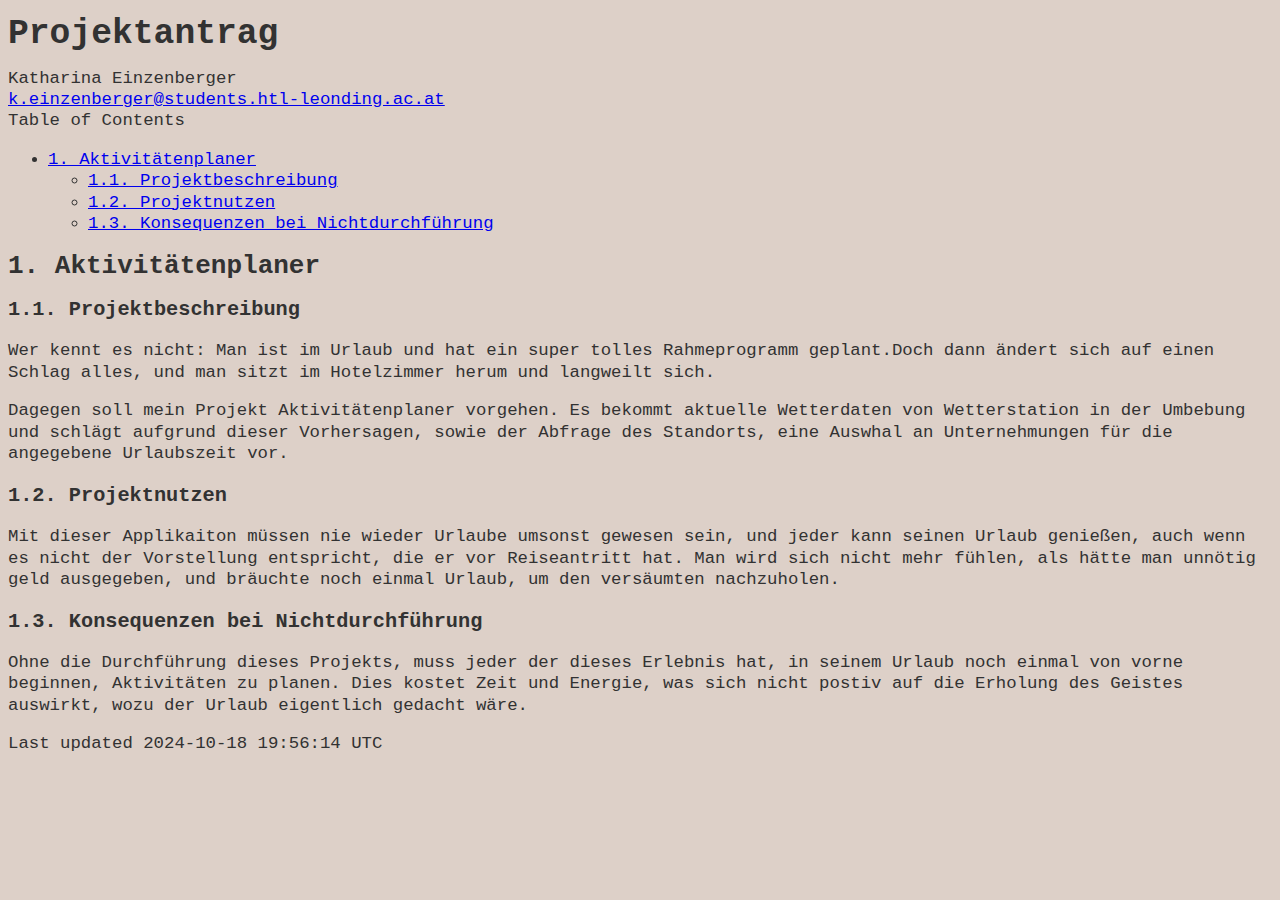
<file: index.html>
<!DOCTYPE html>
<html lang="de">
<head>
<meta charset="UTF-8">
<meta http-equiv="X-UA-Compatible" content="IE=edge">
<meta name="viewport" content="width=device-width, initial-scale=1.0">
<meta name="generator" content="Asciidoctor 2.0.20">
<meta name="author" content="Katharina Einzenberger">
<link rel="icon" type="image/png" href="themes/favicon.png">
<title>Projektantrag</title>
<style>
body {
font-family: 'Courier New', sans-serif;
line-height: 16pt;
font-size: 13pt;
color: #323232;
 background-color: #DDD0C8;
}
</style>
<link rel="stylesheet" href="https://cdnjs.cloudflare.com/ajax/libs/font-awesome/4.7.0/css/font-awesome.min.css">
<style>
    pre.rouge .hll {
        background-color: #ffc;
        display: block;
    }
    pre.rouge .hll * {
        background-color: initial;
    }
</style>
</head>
<body class="article toc2 toc-left">
<div id="header">
<h1>Projektantrag</h1>
<div class="details">
<span id="author" class="author">Katharina Einzenberger</span><br>
<span id="email" class="email"><a href="mailto:k.einzenberger@students.htl-leonding.ac.at">k.einzenberger@students.htl-leonding.ac.at</a></span><br>
</div>
<div id="toc" class="toc2">
<div id="toctitle">Table of Contents</div>
<ul class="sectlevel1">
<li><a href="#_aktivitätenplaner">1. Aktivitätenplaner</a>
<ul class="sectlevel2">
<li><a href="#_projektbeschreibung">1.1. Projektbeschreibung</a></li>
<li><a href="#_projektnutzen">1.2. Projektnutzen</a></li>
<li><a href="#_konsequenzen_bei_nichtdurchführung">1.3. Konsequenzen bei Nichtdurchführung</a></li>
</ul>
</li>
</ul>
</div>
</div>
<div id="content">
<div class="sect1">
<h2 id="_aktivitätenplaner"><a class="anchor" href="#_aktivitätenplaner"></a>1. Aktivitätenplaner</h2>
<div class="sectionbody">
<div class="sect2">
<h3 id="_projektbeschreibung"><a class="anchor" href="#_projektbeschreibung"></a>1.1. Projektbeschreibung</h3>
<div class="paragraph">
<p>Wer kennt es nicht: Man ist im Urlaub und hat ein super tolles Rahmeprogramm geplant.Doch dann ändert sich auf einen Schlag alles, und man sitzt im Hotelzimmer herum und langweilt sich.<br></p>
</div>
<div class="paragraph">
<p>Dagegen soll mein Projekt Aktivitätenplaner vorgehen.
Es bekommt aktuelle Wetterdaten von Wetterstation in der Umbebung und schlägt aufgrund dieser Vorhersagen, sowie der Abfrage des Standorts, eine Auswhal an Unternehmungen für die angegebene Urlaubszeit vor.</p>
</div>
</div>
<div class="sect2">
<h3 id="_projektnutzen"><a class="anchor" href="#_projektnutzen"></a>1.2. Projektnutzen</h3>
<div class="paragraph">
<p>Mit dieser Applikaiton müssen nie wieder Urlaube umsonst gewesen sein, und jeder kann seinen Urlaub genießen, auch wenn es nicht der Vorstellung entspricht, die er vor Reiseantritt hat.
Man wird sich nicht mehr fühlen, als hätte man unnötig geld ausgegeben, und bräuchte noch einmal Urlaub, um den versäumten nachzuholen.</p>
</div>
</div>
<div class="sect2">
<h3 id="_konsequenzen_bei_nichtdurchführung"><a class="anchor" href="#_konsequenzen_bei_nichtdurchführung"></a>1.3. Konsequenzen bei Nichtdurchführung</h3>
<div class="paragraph">
<p>Ohne die Durchführung dieses Projekts, muss jeder der dieses Erlebnis hat, in seinem Urlaub noch einmal von vorne beginnen, Aktivitäten zu planen.
Dies kostet Zeit und Energie, was sich nicht postiv auf die Erholung des Geistes auswirkt, wozu der Urlaub eigentlich gedacht wäre.</p>
</div>
</div>
</div>
</div>
</div>
<div id="footer">
<div id="footer-text">
Last updated 2024-10-18 19:56:14 UTC
</div>
</div>
</body>
</html>
</file>
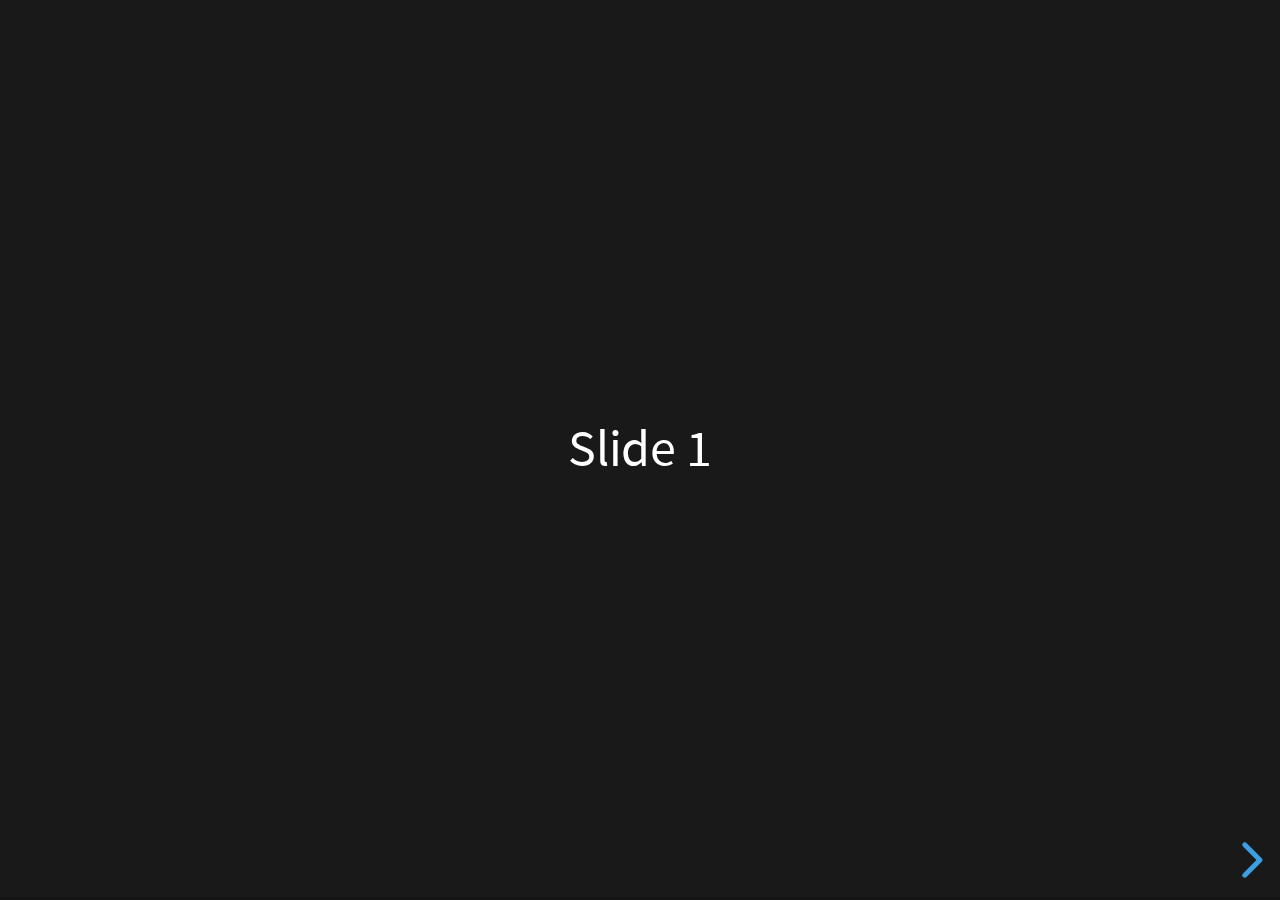
<file: slides/revealjs/index.html>
<!doctype html>
<html lang="en">
	<head>
		<meta charset="utf-8">
		<meta name="viewport" content="width=device-width, initial-scale=1.0, maximum-scale=1.0, user-scalable=no">

		<title>reveal.js</title>

		<link rel="stylesheet" href="dist/reset.css">
		<link rel="stylesheet" href="dist/reveal.css">
		<link rel="stylesheet" href="dist/theme/black.css">

		<!-- Theme used for syntax highlighted code -->
		<link rel="stylesheet" href="plugin/highlight/monokai.css">
	</head>
	<body>
		<div class="reveal">
			<div class="slides">
				<section>Slide 1</section>
				<section>Slide 2</section>
			</div>
		</div>

		<script src="dist/reveal.js"></script>
		<script src="plugin/notes/notes.js"></script>
		<script src="plugin/markdown/markdown.js"></script>
		<script src="plugin/highlight/highlight.js"></script>
		<script>
			// More info about initialization & config:
			// - https://revealjs.com/initialization/
			// - https://revealjs.com/config/
			Reveal.initialize({
				hash: true,

				// Learn about plugins: https://revealjs.com/plugins/
				plugins: [ RevealMarkdown, RevealHighlight, RevealNotes ]
			});
		</script>
	</body>
</html>
</file>
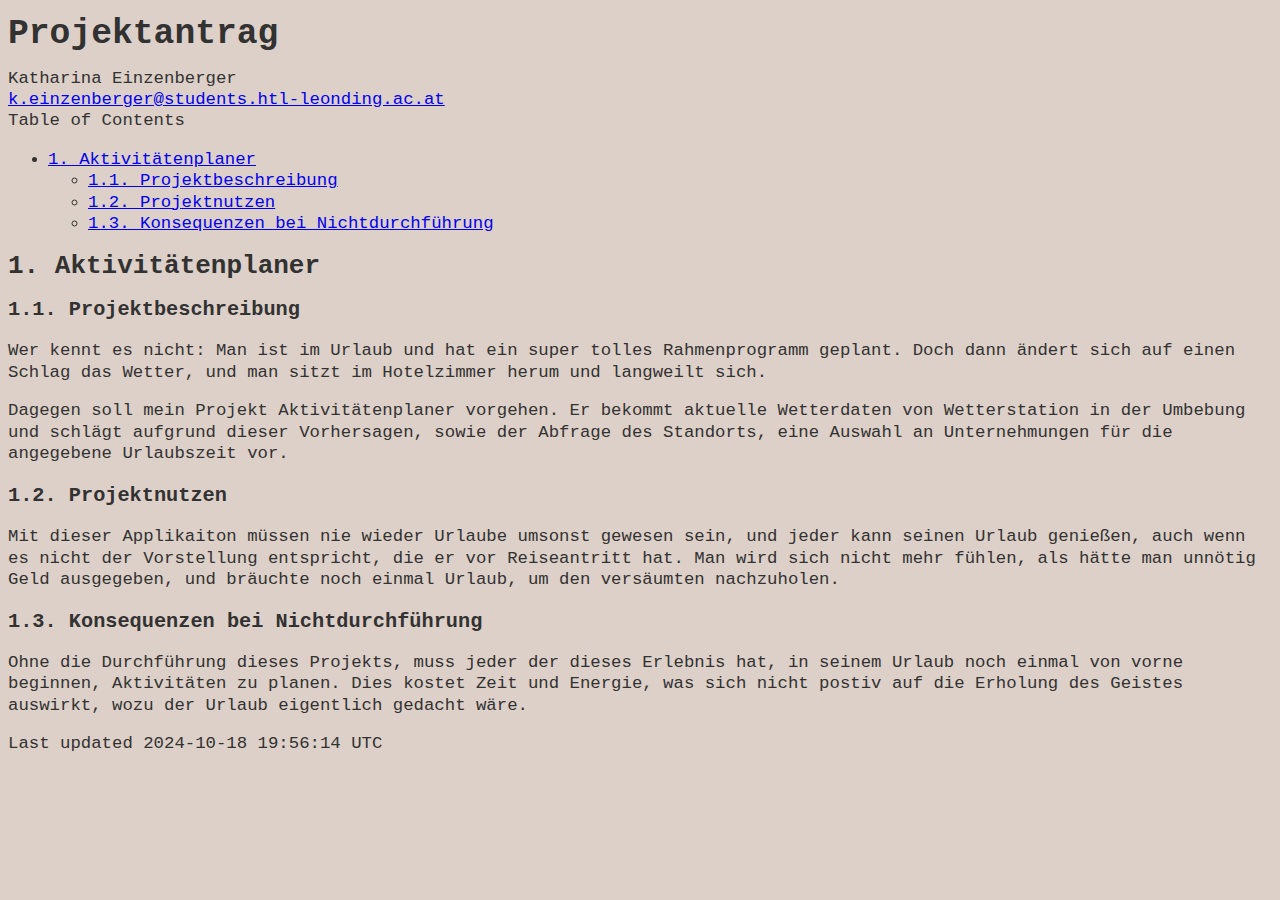
<file: Projektantrag.html>
<!DOCTYPE html>
<html lang="de">
<head>
<meta charset="UTF-8">
<meta http-equiv="X-UA-Compatible" content="IE=edge">
<meta name="viewport" content="width=device-width, initial-scale=1.0">
<meta name="generator" content="Asciidoctor 2.0.20">
<meta name="author" content="Katharina Einzenberger">
<link rel="icon" type="image/png" href="themes/favicon.png">
<title>Projektantrag</title>
<style>
body {
font-family: 'Courier New', sans-serif;
line-height: 16pt;
font-size: 13pt;
color: #323232;
 background-color: #DDD0C8;
}
</style>
<link rel="stylesheet" href="https://cdnjs.cloudflare.com/ajax/libs/font-awesome/4.7.0/css/font-awesome.min.css">
<style>
    pre.rouge .hll {
        background-color: #ffc;
        display: block;
    }
    pre.rouge .hll * {
        background-color: initial;
    }
</style>
</head>
<body class="article toc2 toc-left">
<div id="header">
<h1>Projektantrag</h1>
<div class="details">
<span id="author" class="author">Katharina Einzenberger</span><br>
<span id="email" class="email"><a href="mailto:k.einzenberger@students.htl-leonding.ac.at">k.einzenberger@students.htl-leonding.ac.at</a></span><br>
</div>
<div id="toc" class="toc2">
<div id="toctitle">Table of Contents</div>
<ul class="sectlevel1">
<li><a href="#_aktivitätenplaner">1. Aktivitätenplaner</a>
<ul class="sectlevel2">
<li><a href="#_projektbeschreibung">1.1. Projektbeschreibung</a></li>
<li><a href="#_projektnutzen">1.2. Projektnutzen</a></li>
<li><a href="#_konsequenzen_bei_nichtdurchführung">1.3. Konsequenzen bei Nichtdurchführung</a></li>
</ul>
</li>
</ul>
</div>
</div>
<div id="content">
<div class="sect1">
<h2 id="_aktivitätenplaner"><a class="anchor" href="#_aktivitätenplaner"></a>1. Aktivitätenplaner</h2>
<div class="sectionbody">
<div class="sect2">
<h3 id="_projektbeschreibung"><a class="anchor" href="#_projektbeschreibung"></a>1.1. Projektbeschreibung</h3>
<div class="paragraph">
<p>Wer kennt es nicht: Man ist im Urlaub und hat ein super tolles Rahmenprogramm geplant. Doch dann ändert sich auf einen Schlag das Wetter, und man sitzt im Hotelzimmer herum und langweilt sich.<br></p>
</div>
<div class="paragraph">
<p>Dagegen soll mein Projekt Aktivitätenplaner vorgehen.
Er bekommt aktuelle Wetterdaten von Wetterstation in der Umbebung und schlägt aufgrund dieser Vorhersagen, sowie der Abfrage des Standorts, eine Auswahl an Unternehmungen für die angegebene Urlaubszeit vor.</p>
</div>
</div>
<div class="sect2">
<h3 id="_projektnutzen"><a class="anchor" href="#_projektnutzen"></a>1.2. Projektnutzen</h3>
<div class="paragraph">
<p>Mit dieser Applikaiton müssen nie wieder Urlaube umsonst gewesen sein, und jeder kann seinen Urlaub genießen, auch wenn es nicht der Vorstellung entspricht, die er vor Reiseantritt hat.
Man wird sich nicht mehr fühlen, als hätte man unnötig Geld ausgegeben, und bräuchte noch einmal Urlaub, um den versäumten nachzuholen.</p>
</div>
</div>
<div class="sect2">
<h3 id="_konsequenzen_bei_nichtdurchführung"><a class="anchor" href="#_konsequenzen_bei_nichtdurchführung"></a>1.3. Konsequenzen bei Nichtdurchführung</h3>
<div class="paragraph">
<p>Ohne die Durchführung dieses Projekts, muss jeder der dieses Erlebnis hat, in seinem Urlaub noch einmal von vorne beginnen, Aktivitäten zu planen.
Dies kostet Zeit und Energie, was sich nicht postiv auf die Erholung des Geistes auswirkt, wozu der Urlaub eigentlich gedacht wäre.</p>
</div>
</div>
</div>
</div>
</div>
<div id="footer">
<div id="footer-text">
Last updated 2024-10-18 19:56:14 UTC
</div>
</div>
</body>
</html>
</file>
<file: slides/revealjs/examples/500-slides.html>
<!doctype html>
<html lang="en">
	<head>
		<meta charset="utf-8">

		<title>reveal.js - 500 slides</title>

		<meta name="viewport" content="width=device-width, initial-scale=1.0, maximum-scale=1.0, user-scalable=no">

		<link rel="stylesheet" href="../dist/reveal.css">
		<link rel="stylesheet" href="../dist/theme/black.css">
	</head>

	<body>
		<div class="reveal">
			<div class="slides">
				<section><h1>1</h1></section>
				<section><h1>2</h1></section>
				<section><h1>3</h1></section>
				<section><h1>4</h1></section>
				<section><h1>5</h1></section>
				<section><h1>6</h1></section>
				<section><h1>7</h1></section>
				<section><h1>8</h1></section>
				<section><h1>9</h1></section>
				<section><h1>10</h1></section>
				<section><h1>11</h1></section>
				<section><h1>12</h1></section>
				<section><h1>13</h1></section>
				<section><h1>14</h1></section>
				<section><h1>15</h1></section>
				<section><h1>16</h1></section>
				<section><h1>17</h1></section>
				<section><h1>18</h1></section>
				<section><h1>19</h1></section>
				<section><h1>20</h1></section>
				<section><h1>21</h1></section>
				<section><h1>22</h1></section>
				<section><h1>23</h1></section>
				<section><h1>24</h1></section>
				<section><h1>25</h1></section>
				<section><h1>26</h1></section>
				<section><h1>27</h1></section>
				<section><h1>28</h1></section>
				<section><h1>29</h1></section>
				<section><h1>30</h1></section>
				<section><h1>31</h1></section>
				<section><h1>32</h1></section>
				<section><h1>33</h1></section>
				<section><h1>34</h1></section>
				<section><h1>35</h1></section>
				<section><h1>36</h1></section>
				<section><h1>37</h1></section>
				<section><h1>38</h1></section>
				<section><h1>39</h1></section>
				<section><h1>40</h1></section>
				<section><h1>41</h1></section>
				<section><h1>42</h1></section>
				<section><h1>43</h1></section>
				<section><h1>44</h1></section>
				<section><h1>45</h1></section>
				<section><h1>46</h1></section>
				<section><h1>47</h1></section>
				<section><h1>48</h1></section>
				<section><h1>49</h1></section>
				<section><h1>50</h1></section>
				<section><h1>51</h1></section>
				<section><h1>52</h1></section>
				<section><h1>53</h1></section>
				<section><h1>54</h1></section>
				<section><h1>55</h1></section>
				<section><h1>56</h1></section>
				<section><h1>57</h1></section>
				<section><h1>58</h1></section>
				<section><h1>59</h1></section>
				<section><h1>60</h1></section>
				<section><h1>61</h1></section>
				<section><h1>62</h1></section>
				<section><h1>63</h1></section>
				<section><h1>64</h1></section>
				<section><h1>65</h1></section>
				<section><h1>66</h1></section>
				<section><h1>67</h1></section>
				<section><h1>68</h1></section>
				<section><h1>69</h1></section>
				<section><h1>70</h1></section>
				<section><h1>71</h1></section>
				<section><h1>72</h1></section>
				<section><h1>73</h1></section>
				<section><h1>74</h1></section>
				<section><h1>75</h1></section>
				<section><h1>76</h1></section>
				<section><h1>77</h1></section>
				<section><h1>78</h1></section>
				<section><h1>79</h1></section>
				<section><h1>80</h1></section>
				<section><h1>81</h1></section>
				<section><h1>82</h1></section>
				<section><h1>83</h1></section>
				<section><h1>84</h1></section>
				<section><h1>85</h1></section>
				<section><h1>86</h1></section>
				<section><h1>87</h1></section>
				<section><h1>88</h1></section>
				<section><h1>89</h1></section>
				<section><h1>90</h1></section>
				<section><h1>91</h1></section>
				<section><h1>92</h1></section>
				<section><h1>93</h1></section>
				<section><h1>94</h1></section>
				<section><h1>95</h1></section>
				<section><h1>96</h1></section>
				<section><h1>97</h1></section>
				<section><h1>98</h1></section>
				<section><h1>99</h1></section>
				<section><h1>100</h1></section>
				<section><h1>101</h1></section>
				<section><h1>102</h1></section>
				<section><h1>103</h1></section>
				<section><h1>104</h1></section>
				<section><h1>105</h1></section>
				<section><h1>106</h1></section>
				<section><h1>107</h1></section>
				<section><h1>108</h1></section>
				<section><h1>109</h1></section>
				<section><h1>110</h1></section>
				<section><h1>111</h1></section>
				<section><h1>112</h1></section>
				<section><h1>113</h1></section>
				<section><h1>114</h1></section>
				<section><h1>115</h1></section>
				<section><h1>116</h1></section>
				<section><h1>117</h1></section>
				<section><h1>118</h1></section>
				<section><h1>119</h1></section>
				<section><h1>120</h1></section>
				<section><h1>121</h1></section>
				<section><h1>122</h1></section>
				<section><h1>123</h1></section>
				<section><h1>124</h1></section>
				<section><h1>125</h1></section>
				<section><h1>126</h1></section>
				<section><h1>127</h1></section>
				<section><h1>128</h1></section>
				<section><h1>129</h1></section>
				<section><h1>130</h1></section>
				<section><h1>131</h1></section>
				<section><h1>132</h1></section>
				<section><h1>133</h1></section>
				<section><h1>134</h1></section>
				<section><h1>135</h1></section>
				<section><h1>136</h1></section>
				<section><h1>137</h1></section>
				<section><h1>138</h1></section>
				<section><h1>139</h1></section>
				<section><h1>140</h1></section>
				<section><h1>141</h1></section>
				<section><h1>142</h1></section>
				<section><h1>143</h1></section>
				<section><h1>144</h1></section>
				<section><h1>145</h1></section>
				<section><h1>146</h1></section>
				<section><h1>147</h1></section>
				<section><h1>148</h1></section>
				<section><h1>149</h1></section>
				<section><h1>150</h1></section>
				<section><h1>151</h1></section>
				<section><h1>152</h1></section>
				<section><h1>153</h1></section>
				<section><h1>154</h1></section>
				<section><h1>155</h1></section>
				<section><h1>156</h1></section>
				<section><h1>157</h1></section>
				<section><h1>158</h1></section>
				<section><h1>159</h1></section>
				<section><h1>160</h1></section>
				<section><h1>161</h1></section>
				<section><h1>162</h1></section>
				<section><h1>163</h1></section>
				<section><h1>164</h1></section>
				<section><h1>165</h1></section>
				<section><h1>166</h1></section>
				<section><h1>167</h1></section>
				<section><h1>168</h1></section>
				<section><h1>169</h1></section>
				<section><h1>170</h1></section>
				<section><h1>171</h1></section>
				<section><h1>172</h1></section>
				<section><h1>173</h1></section>
				<section><h1>174</h1></section>
				<section><h1>175</h1></section>
				<section><h1>176</h1></section>
				<section><h1>177</h1></section>
				<section><h1>178</h1></section>
				<section><h1>179</h1></section>
				<section><h1>180</h1></section>
				<section><h1>181</h1></section>
				<section><h1>182</h1></section>
				<section><h1>183</h1></section>
				<section><h1>184</h1></section>
				<section><h1>185</h1></section>
				<section><h1>186</h1></section>
				<section><h1>187</h1></section>
				<section><h1>188</h1></section>
				<section><h1>189</h1></section>
				<section><h1>190</h1></section>
				<section><h1>191</h1></section>
				<section><h1>192</h1></section>
				<section><h1>193</h1></section>
				<section><h1>194</h1></section>
				<section><h1>195</h1></section>
				<section><h1>196</h1></section>
				<section><h1>197</h1></section>
				<section><h1>198</h1></section>
				<section><h1>199</h1></section>
				<section><h1>200</h1></section>
				<section><h1>201</h1></section>
				<section><h1>202</h1></section>
				<section><h1>203</h1></section>
				<section><h1>204</h1></section>
				<section><h1>205</h1></section>
				<section><h1>206</h1></section>
				<section><h1>207</h1></section>
				<section><h1>208</h1></section>
				<section><h1>209</h1></section>
				<section><h1>210</h1></section>
				<section><h1>211</h1></section>
				<section><h1>212</h1></section>
				<section><h1>213</h1></section>
				<section><h1>214</h1></section>
				<section><h1>215</h1></section>
				<section><h1>216</h1></section>
				<section><h1>217</h1></section>
				<section><h1>218</h1></section>
				<section><h1>219</h1></section>
				<section><h1>220</h1></section>
				<section><h1>221</h1></section>
				<section><h1>222</h1></section>
				<section><h1>223</h1></section>
				<section><h1>224</h1></section>
				<section><h1>225</h1></section>
				<section><h1>226</h1></section>
				<section><h1>227</h1></section>
				<section><h1>228</h1></section>
				<section><h1>229</h1></section>
				<section><h1>230</h1></section>
				<section><h1>231</h1></section>
				<section><h1>232</h1></section>
				<section><h1>233</h1></section>
				<section><h1>234</h1></section>
				<section><h1>235</h1></section>
				<section><h1>236</h1></section>
				<section><h1>237</h1></section>
				<section><h1>238</h1></section>
				<section><h1>239</h1></section>
				<section><h1>240</h1></section>
				<section><h1>241</h1></section>
				<section><h1>242</h1></section>
				<section><h1>243</h1></section>
				<section><h1>244</h1></section>
				<section><h1>245</h1></section>
				<section><h1>246</h1></section>
				<section><h1>247</h1></section>
				<section><h1>248</h1></section>
				<section><h1>249</h1></section>
				<section><h1>250</h1></section>
				<section><h1>251</h1></section>
				<section><h1>252</h1></section>
				<section><h1>253</h1></section>
				<section><h1>254</h1></section>
				<section><h1>255</h1></section>
				<section><h1>256</h1></section>
				<section><h1>257</h1></section>
				<section><h1>258</h1></section>
				<section><h1>259</h1></section>
				<section><h1>260</h1></section>
				<section><h1>261</h1></section>
				<section><h1>262</h1></section>
				<section><h1>263</h1></section>
				<section><h1>264</h1></section>
				<section><h1>265</h1></section>
				<section><h1>266</h1></section>
				<section><h1>267</h1></section>
				<section><h1>268</h1></section>
				<section><h1>269</h1></section>
				<section><h1>270</h1></section>
				<section><h1>271</h1></section>
				<section><h1>272</h1></section>
				<section><h1>273</h1></section>
				<section><h1>274</h1></section>
				<section><h1>275</h1></section>
				<section><h1>276</h1></section>
				<section><h1>277</h1></section>
				<section><h1>278</h1></section>
				<section><h1>279</h1></section>
				<section><h1>280</h1></section>
				<section><h1>281</h1></section>
				<section><h1>282</h1></section>
				<section><h1>283</h1></section>
				<section><h1>284</h1></section>
				<section><h1>285</h1></section>
				<section><h1>286</h1></section>
				<section><h1>287</h1></section>
				<section><h1>288</h1></section>
				<section><h1>289</h1></section>
				<section><h1>290</h1></section>
				<section><h1>291</h1></section>
				<section><h1>292</h1></section>
				<section><h1>293</h1></section>
				<section><h1>294</h1></section>
				<section><h1>295</h1></section>
				<section><h1>296</h1></section>
				<section><h1>297</h1></section>
				<section><h1>298</h1></section>
				<section><h1>299</h1></section>
				<section><h1>300</h1></section>
				<section><h1>301</h1></section>
				<section><h1>302</h1></section>
				<section><h1>303</h1></section>
				<section><h1>304</h1></section>
				<section><h1>305</h1></section>
				<section><h1>306</h1></section>
				<section><h1>307</h1></section>
				<section><h1>308</h1></section>
				<section><h1>309</h1></section>
				<section><h1>310</h1></section>
				<section><h1>311</h1></section>
				<section><h1>312</h1></section>
				<section><h1>313</h1></section>
				<section><h1>314</h1></section>
				<section><h1>315</h1></section>
				<section><h1>316</h1></section>
				<section><h1>317</h1></section>
				<section><h1>318</h1></section>
				<section><h1>319</h1></section>
				<section><h1>320</h1></section>
				<section><h1>321</h1></section>
				<section><h1>322</h1></section>
				<section><h1>323</h1></section>
				<section><h1>324</h1></section>
				<section><h1>325</h1></section>
				<section><h1>326</h1></section>
				<section><h1>327</h1></section>
				<section><h1>328</h1></section>
				<section><h1>329</h1></section>
				<section><h1>330</h1></section>
				<section><h1>331</h1></section>
				<section><h1>332</h1></section>
				<section><h1>333</h1></section>
				<section><h1>334</h1></section>
				<section><h1>335</h1></section>
				<section><h1>336</h1></section>
				<section><h1>337</h1></section>
				<section><h1>338</h1></section>
				<section><h1>339</h1></section>
				<section><h1>340</h1></section>
				<section><h1>341</h1></section>
				<section><h1>342</h1></section>
				<section><h1>343</h1></section>
				<section><h1>344</h1></section>
				<section><h1>345</h1></section>
				<section><h1>346</h1></section>
				<section><h1>347</h1></section>
				<section><h1>348</h1></section>
				<section><h1>349</h1></section>
				<section><h1>350</h1></section>
				<section><h1>351</h1></section>
				<section><h1>352</h1></section>
				<section><h1>353</h1></section>
				<section><h1>354</h1></section>
				<section><h1>355</h1></section>
				<section><h1>356</h1></section>
				<section><h1>357</h1></section>
				<section><h1>358</h1></section>
				<section><h1>359</h1></section>
				<section><h1>360</h1></section>
				<section><h1>361</h1></section>
				<section><h1>362</h1></section>
				<section><h1>363</h1></section>
				<section><h1>364</h1></section>
				<section><h1>365</h1></section>
				<section><h1>366</h1></section>
				<section><h1>367</h1></section>
				<section><h1>368</h1></section>
				<section><h1>369</h1></section>
				<section><h1>370</h1></section>
				<section><h1>371</h1></section>
				<section><h1>372</h1></section>
				<section><h1>373</h1></section>
				<section><h1>374</h1></section>
				<section><h1>375</h1></section>
				<section><h1>376</h1></section>
				<section><h1>377</h1></section>
				<section><h1>378</h1></section>
				<section><h1>379</h1></section>
				<section><h1>380</h1></section>
				<section><h1>381</h1></section>
				<section><h1>382</h1></section>
				<section><h1>383</h1></section>
				<section><h1>384</h1></section>
				<section><h1>385</h1></section>
				<section><h1>386</h1></section>
				<section><h1>387</h1></section>
				<section><h1>388</h1></section>
				<section><h1>389</h1></section>
				<section><h1>390</h1></section>
				<section><h1>391</h1></section>
				<section><h1>392</h1></section>
				<section><h1>393</h1></section>
				<section><h1>394</h1></section>
				<section><h1>395</h1></section>
				<section><h1>396</h1></section>
				<section><h1>397</h1></section>
				<section><h1>398</h1></section>
				<section><h1>399</h1></section>
				<section><h1>400</h1></section>
				<section><h1>401</h1></section>
				<section><h1>402</h1></section>
				<section><h1>403</h1></section>
				<section><h1>404</h1></section>
				<section><h1>405</h1></section>
				<section><h1>406</h1></section>
				<section><h1>407</h1></section>
				<section><h1>408</h1></section>
				<section><h1>409</h1></section>
				<section><h1>410</h1></section>
				<section><h1>411</h1></section>
				<section><h1>412</h1></section>
				<section><h1>413</h1></section>
				<section><h1>414</h1></section>
				<section><h1>415</h1></section>
				<section><h1>416</h1></section>
				<section><h1>417</h1></section>
				<section><h1>418</h1></section>
				<section><h1>419</h1></section>
				<section><h1>420</h1></section>
				<section><h1>421</h1></section>
				<section><h1>422</h1></section>
				<section><h1>423</h1></section>
				<section><h1>424</h1></section>
				<section><h1>425</h1></section>
				<section><h1>426</h1></section>
				<section><h1>427</h1></section>
				<section><h1>428</h1></section>
				<section><h1>429</h1></section>
				<section><h1>430</h1></section>
				<section><h1>431</h1></section>
				<section><h1>432</h1></section>
				<section><h1>433</h1></section>
				<section><h1>434</h1></section>
				<section><h1>435</h1></section>
				<section><h1>436</h1></section>
				<section><h1>437</h1></section>
				<section><h1>438</h1></section>
				<section><h1>439</h1></section>
				<section><h1>440</h1></section>
				<section><h1>441</h1></section>
				<section><h1>442</h1></section>
				<section><h1>443</h1></section>
				<section><h1>444</h1></section>
				<section><h1>445</h1></section>
				<section><h1>446</h1></section>
				<section><h1>447</h1></section>
				<section><h1>448</h1></section>
				<section><h1>449</h1></section>
				<section><h1>450</h1></section>
				<section><h1>451</h1></section>
				<section><h1>452</h1></section>
				<section><h1>453</h1></section>
				<section><h1>454</h1></section>
				<section><h1>455</h1></section>
				<section><h1>456</h1></section>
				<section><h1>457</h1></section>
				<section><h1>458</h1></section>
				<section><h1>459</h1></section>
				<section><h1>460</h1></section>
				<section><h1>461</h1></section>
				<section><h1>462</h1></section>
				<section><h1>463</h1></section>
				<section><h1>464</h1></section>
				<section><h1>465</h1></section>
				<section><h1>466</h1></section>
				<section><h1>467</h1></section>
				<section><h1>468</h1></section>
				<section><h1>469</h1></section>
				<section><h1>470</h1></section>
				<section><h1>471</h1></section>
				<section><h1>472</h1></section>
				<section><h1>473</h1></section>
				<section><h1>474</h1></section>
				<section><h1>475</h1></section>
				<section><h1>476</h1></section>
				<section><h1>477</h1></section>
				<section><h1>478</h1></section>
				<section><h1>479</h1></section>
				<section><h1>480</h1></section>
				<section><h1>481</h1></section>
				<section><h1>482</h1></section>
				<section><h1>483</h1></section>
				<section><h1>484</h1></section>
				<section><h1>485</h1></section>
				<section><h1>486</h1></section>
				<section><h1>487</h1></section>
				<section><h1>488</h1></section>
				<section><h1>489</h1></section>
				<section><h1>490</h1></section>
				<section><h1>491</h1></section>
				<section><h1>492</h1></section>
				<section><h1>493</h1></section>
				<section><h1>494</h1></section>
				<section><h1>495</h1></section>
				<section><h1>496</h1></section>
				<section><h1>497</h1></section>
				<section><h1>498</h1></section>
				<section><h1>499</h1></section>
			</div>
		</div>

		<script src="../dist/reveal.js"></script>
		<script>
			Reveal.initialize({
				transition: 'linear'
			});
		</script>
	</body>
</html>
</file>
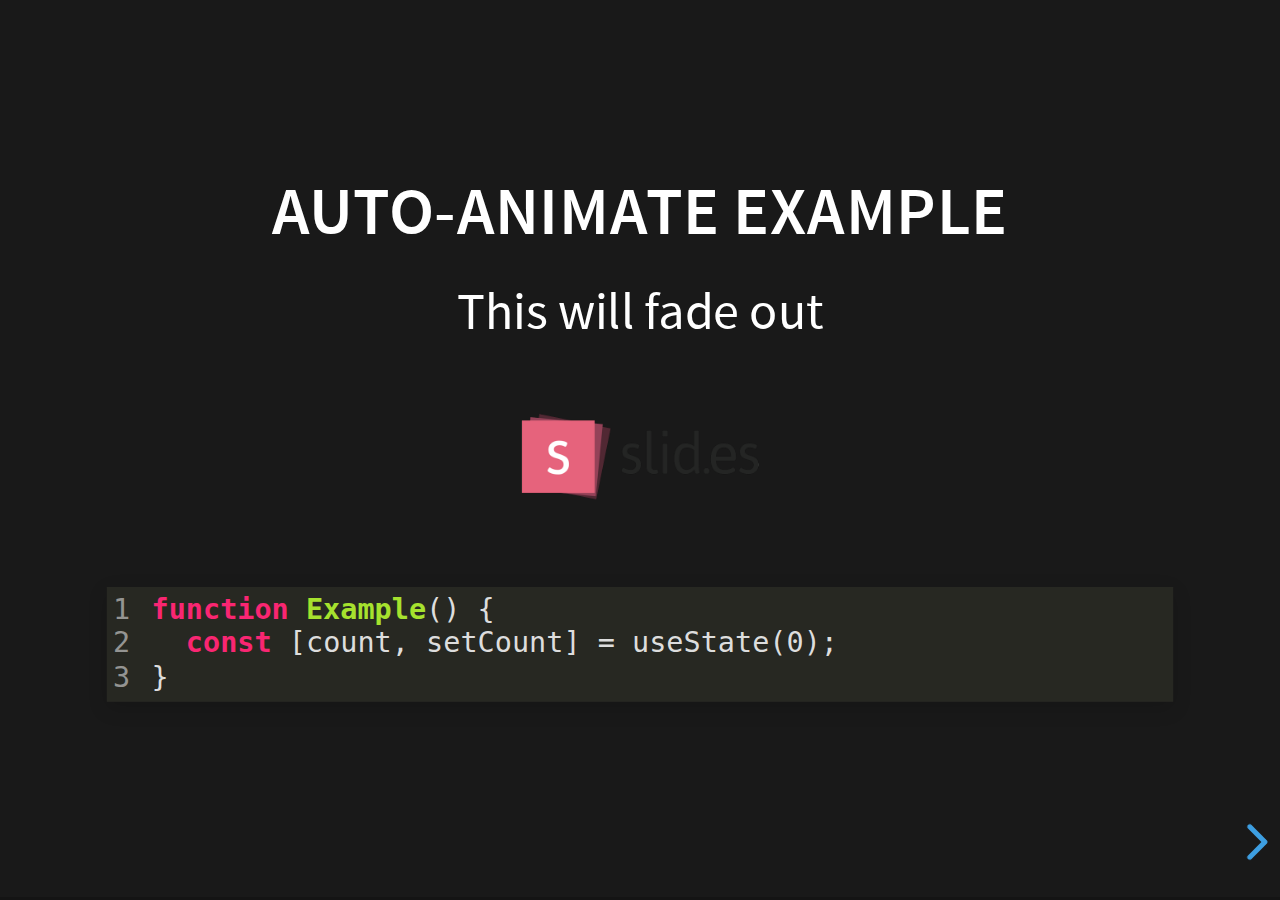
<file: slides/revealjs/examples/auto-animate.html>
<!doctype html>
<html lang="en">

	<head>
		<meta charset="utf-8">

		<title>reveal.js - Auto Animate</title>

		<meta name="viewport" content="width=device-width, initial-scale=1.0, maximum-scale=1.0, user-scalable=no">

		<link rel="stylesheet" href="../dist/reveal.css">
		<link rel="stylesheet" href="../dist/theme/black.css" id="theme">
		<link rel="stylesheet" href="../plugin/highlight/monokai.css">
	</head>

	<body>

		<div class="reveal">

			<div class="slides">
				<section data-auto-animate data-auto-animate-unmatched="fade">
					<h3>Auto-Animate Example</h3>
					<p>This will fade out</p>
					<img src="assets/image1.png" style="height: 100px;">
					<pre data-id="code"><code data-line-numbers class="hljs" data-trim>
						function Example() {
						  const [count, setCount] = useState(0);
						}
					</code></pre>
				</section>
				<section data-auto-animate data-auto-animate-unmatched="fade">
					<h3>Auto-Animate Example</h3>
					<p style="opacity: 0.2; margin-top: 100px;">This will fade out</p>
					<p>This element is unmatched</p>
					<img src="assets/image1.png" style="height: 150px;">
					<pre data-id="code"><code data-line-numbers class="hljs" data-trim>
						function Example() {
						  New line!
						  const [count, setCount] = useState(0);
						}
					</code></pre>
				</section>

				<section data-auto-animate>
					<p data-id="text-props" style="background: #555; line-height: 1em; letter-spacing: 0em;">Line Height & Letter Spacing</p>
				</section>
				<section data-auto-animate>
					<p data-id="text-props" style="background: #555; line-height: 3em; letter-spacing: 0.2em;">Line Height & Letter Spacing</p>
				</section>

				<section>
					<section data-auto-animate>
						<pre data-id="code"><code data-line-numbers class="hljs" data-trim>
							import React, { useState } from 'react';

							function Example() {
							  const [count, setCount] = useState(0);

							  return (
							    ...
							  );
							}
						</code></pre>
					</section>
					<section data-auto-animate>
						<pre data-id="code"><code data-line-numbers class="hljs" data-trim>
							function Example() {
							  const [count, setCount] = useState(0);

							  return (
							    &lt;div&gt;
							      &lt;p&gt;You clicked {count} times&lt;/p&gt;
							      &lt;button onClick={() =&gt; setCount(count + 1)}&gt;
							        Click me
							      &lt;/button&gt;
							    &lt;/div&gt;
							  );
							}
						</code></pre>
					</section>
					<section data-auto-animate>
						<pre data-id="code"><code data-line-numbers class="hljs" data-trim>
							function Example() {
							  // A comment!
							  const [count, setCount] = useState(0);

							  return (
							    &lt;div&gt;
							      &lt;p&gt;You clicked {count} times&lt;/p&gt;
							      &lt;button onClick={() =&gt; setCount(count + 1)}&gt;
							        Click me
							      &lt;/button&gt;
							    &lt;/div&gt;
							  );
							}
						</code></pre>
					</section>
				</section>

				<section>
					<section data-auto-animate>
						<h3>Swapping list items</h3>
						<ul>
							<li>One</li>
							<li>Two</li>
							<li>Three</li>
						</ul>
					</section>
					<section data-auto-animate>
						<h3>Swapping list items</h3>
						<ul>
							<li>Two</li>
							<li>One</li>
							<li>Three</li>
						</ul>
					</section>
					<section data-auto-animate>
						<h3>Swapping list items</h3>
						<ul>
							<li>Two</li>
							<li>Three</li>
							<li>One</li>
						</ul>
					</section>
				</section>

				<section data-auto-animate style="height: 600px">
					<h3 style="opacity: 0.3; font-size: 18px;">SLIDE 1</h3>
					<h2 data-id="title" style="margin-top: 260px;">Animate Anything</h2>
					<div data-id="1" style="background: white; position: absolute; top: 150px; left: 16%; width: 60px; height: 60px;"></div>
					<div data-id="2" style="background: white; position: absolute; top: 150px; left: 36%; width: 60px; height: 60px;"></div>
					<div data-id="3" style="background: white; position: absolute; top: 150px; left: 56%; width: 60px; height: 60px;"></div>
					<div data-id="4" style="background: white; position: absolute; top: 150px; left: 76%; width: 60px; height: 60px;"></div>
				</section>
				<section data-auto-animate style="height: 600px">
					<h3 style="opacity: 0.3; font-size: 18px;">SLIDE 2</h3>
					<h2 data-id="title" style="margin-top: 500px">With Auto Animate</h2>
					<div data-id="1" style="background: cyan; position: absolute; bottom: 190px; left: 16%; width: 60px; height: 60px;"></div>
					<div data-id="2" style="background: magenta; position: absolute; bottom: 190px; left: 36%; width: 60px; height: 160px;"></div>
					<div data-id="3" style="background: yellow; position: absolute; bottom: 190px; left: 56%; width: 60px; height: 260px;"></div>
					<div data-id="4" style="background: red; position: absolute; bottom: 190px; left: 76%; width: 60px; height: 360px;"></div>
				</section>
				<section data-auto-animate style="height: 600px">
					<h3 style="opacity: 0.3; font-size: 18px;">SLIDE 3</h3>
					<h2 data-id="title" style="margin-top: 500px; opacity: 0;">With Auto Animate</h2>
					<div data-id="1" style="background: cyan; position: absolute; top: 50%; left: 50%; width: 400px; height: 400px; margin: -200px 0 0 -200px; border-radius: 400px;"></div>
					<div data-id="2" style="background: magenta; position: absolute; top: 50%; left: 50%; width: 300px; height: 300px; margin: -150px 0 0 -150px; border-radius: 400px;"></div>
					<div data-id="3" style="background: yellow; position: absolute; top: 50%; left: 50%; width: 200px; height: 200px; margin: -100px 0 0 -100px; border-radius: 400px;"></div>
					<div data-id="4" style="background: red; position: absolute; top: 50%; left: 50%; width: 100px; height: 100px; margin: -50px 0 0 -50px; border-radius: 400px;"></div>
				</section>
				<section data-auto-animate style="height: 600px">
					<h3 style="opacity: 0.3; font-size: 18px;">SLIDE 3</h3>
					<h2 data-id="title" style="margin-top: 500px; opacity: 0;">With Auto Animate</h2>
					<div data-id="1" style="background: red; position: absolute; top: 250px; left: 16%; width: 60px; height: 60px;"></div>
					<div data-id="2" style="background: yellow; position: absolute; top: 250px; left: 36%; width: 60px; height: 60px;"></div>
					<div data-id="3" style="background: magenta; position: absolute; top: 250px; left: 56%; width: 60px; height: 60px;"></div>
					<div data-id="4" style="background: cyan; position: absolute; top: 250px; left: 76%; width: 60px; height: 60px;"></div>
				</section>

				<section data-auto-animate data-auto-animate-id="a">
					<h2>data-auto-animate-id="a"</h2>
					<h3>A1</h3>
				</section>
				<section data-auto-animate data-auto-animate-id="a">
					<h2>data-auto-animate-id="a"</h2>
					<h3>A1</h3>
					<h3>A2</h3>
				</section>
				<section data-auto-animate data-auto-animate-id="b">
					<h2>data-auto-animate-id="b"</h2>
					<h3>B1</h3>
				</section>
				<section data-auto-animate data-auto-animate-id="b">
					<h2>data-auto-animate-id="b"</h2>
					<h3>B1</h3>
					<h3>B2</h3>
				</section>

				<section>
					<section id="stacked-slide-1" data-auto-animate>
						<a href="#/stacked-slide-1">Slide 1</a><br>
						<a href="#/stacked-slide-2">Slide 2</a><br>
						<a href="#/stacked-slide-3">Slide 3</a><br>
						<a href="#/stacked-slide-4">Slide 4</a><br>
						<div data-id="anim" style="background: indigo; padding: 8px; width: 50px; height: 50px; position: absolute; left: 0px;">A</div>
					</section>
					<section id="stacked-slide-2" data-auto-animate>
						<a href="#/stacked-slide-1">Slide 1</a><br>
						<a href="#/stacked-slide-2">Slide 2</a><br>
						<a href="#/stacked-slide-3">Slide 3</a><br>
						<a href="#/stacked-slide-4">Slide 4</a><br>
						<div data-id="anim" style="background: indigo; padding: 8px; width: 50px; height: 50px; position: absolute; left: 25%;">A</div>
					</section>
					<section id="stacked-slide-3" data-auto-animate>
						<a href="#/stacked-slide-1">Slide 1</a><br>
						<a href="#/stacked-slide-2">Slide 2</a><br>
						<a href="#/stacked-slide-3">Slide 3</a><br>
						<a href="#/stacked-slide-4">Slide 4</a><br>
						<div data-id="anim" style="background: indigo; padding: 8px; width: 50px; height: 50px; position: absolute; left: 50%;">A</div>
					</section>
					<section id="stacked-slide-4" data-auto-animate>
						<a href="#/stacked-slide-1">Slide 1</a><br>
						<a href="#/stacked-slide-2">Slide 2</a><br>
						<a href="#/stacked-slide-3">Slide 3</a><br>
						<a href="#/stacked-slide-4">Slide 4</a><br>
						<div data-id="anim" style="background: indigo; padding: 8px; width: 50px; height: 50px; position: absolute; left: 75%;">A</div>
					</section>
				</section>

			</div>

		</div>

		<script src="../dist/reveal.js"></script>
		<script src="../plugin/highlight/highlight.js"></script>
		<script>
			Reveal.initialize({
				center: true,
				hash: true,
				plugins: [ RevealHighlight ]
			});
		</script>

	</body>
</html>
</file>
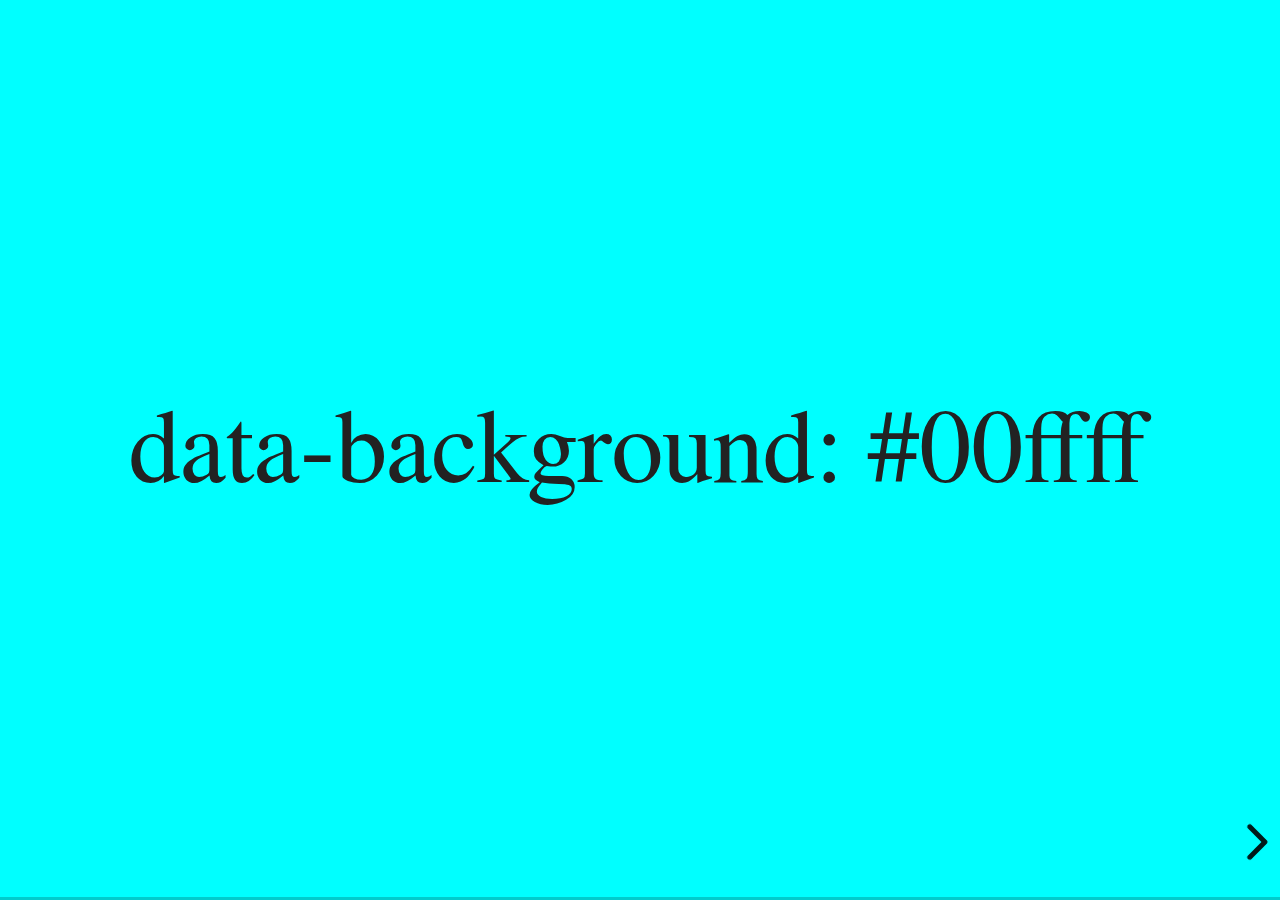
<file: slides/revealjs/examples/backgrounds.html>
<!doctype html>
<html lang="en">

	<head>
		<meta charset="utf-8">

		<title>reveal.js - Slide Backgrounds</title>

		<meta name="viewport" content="width=device-width, initial-scale=1.0, maximum-scale=1.0, user-scalable=no">

		<link rel="stylesheet" href="../dist/reveal.css">
		<link rel="stylesheet" href="../dist/theme/serif.css" id="theme">
		<style type="text/css" media="screen">
			.slides section.has-dark-background,
			.slides section.has-dark-background h2 {
				color: #fff;
			}
			.slides section.has-light-background,
			.slides section.has-light-background h2 {
				color: #222;
			}
		</style>
	</head>

	<body>

		<div class="reveal">

			<div class="slides">

				<section data-background="#00ffff">
					<h2>data-background: #00ffff</h2>
				</section>

				<section data-background="#bb00bb">
					<h2>data-background: #bb00bb</h2>
				</section>

				<section data-background-color="lightblue">
					<h2>data-background: lightblue</h2>
				</section>

				<section>
					<section data-background="#ff0000">
						<h2>data-background: #ff0000</h2>
					</section>
					<section data-background="rgba(0, 0, 0, 0.2)">
						<h2>data-background: rgba(0, 0, 0, 0.2)</h2>
					</section>
					<section data-background="salmon">
						<h2>data-background: salmon</h2>
					</section>
				</section>

				<section data-background="rgba(0, 100, 100, 0.2)">
					<section>
						<h2>Background applied to stack</h2>
					</section>
					<section>
						<h2>Background applied to stack</h2>
					</section>
					<section data-background="rgb(66, 66, 66)">
						<h2>Background applied to slide inside of stack</h2>
					</section>
				</section>

				<section data-background-transition="slide" data-background="assets/image1.png">
					<h2>Background image</h2>
				</section>

				<section>
					<section data-background-transition="slide" data-background="assets/image1.png">
						<h2>Background image</h2>
					</section>
					<section data-background-transition="slide" data-background="assets/image1.png">
						<h2>Background image</h2>
					</section>
				</section>

				<section data-background="assets/image2.png" data-background-size="100px" data-background-repeat="repeat" data-background-color="#111">
					<h2>Background image</h2>
					<pre>data-background-size="100px" data-background-repeat="repeat" data-background-color="#111"</pre>
				</section>

				<section data-background="#888888">
					<h2>Same background twice (1/2)</h2>
				</section>
				<section data-background="#888888">
					<h2>Same background twice (2/2)</h2>
				</section>

				<section data-background-video="https://s3.amazonaws.com/static.slid.es/site/homepage/v1/homepage-video-editor.mp4,https://s3.amazonaws.com/static.slid.es/site/homepage/v1/homepage-video-editor.webm">
					<h2>Video background</h2>
				</section>

				<section data-background-iframe="https://slides.com/news/make-better-presentations/embed?style=hidden&autoSlide=4000">
					<h2>Iframe background</h2>
				</section>

				<section>
					<section data-background="#417203">
						<h2>Same background twice vertical (1/2)</h2>
					</section>
					<section data-background="#417203">
						<h2>Same background twice vertical (2/2)</h2>
					</section>
				</section>

				<section data-background="#934f4d">
					<h2>Same background from horizontal to vertical (1/3)</h2>
				</section>
				<section>
					<section data-background="#934f4d">
						<h2>Same background from horizontal to vertical (2/3)</h2>
					</section>
					<section data-background="#934f4d">
						<h2>Same background from horizontal to vertical (3/3)</h2>
					</section>
				</section>

			</div>

		</div>

		<script src="../dist/reveal.js"></script>
		<script>

			// Full list of configuration options:
			// https://revealjs.revealjs.com/config/
			Reveal.initialize({
				center: true,

				transition: 'linear',
				// transitionSpeed: 'slow',
				// backgroundTransition: 'slide'
			});

		</script>

	</body>
</html>
</file>
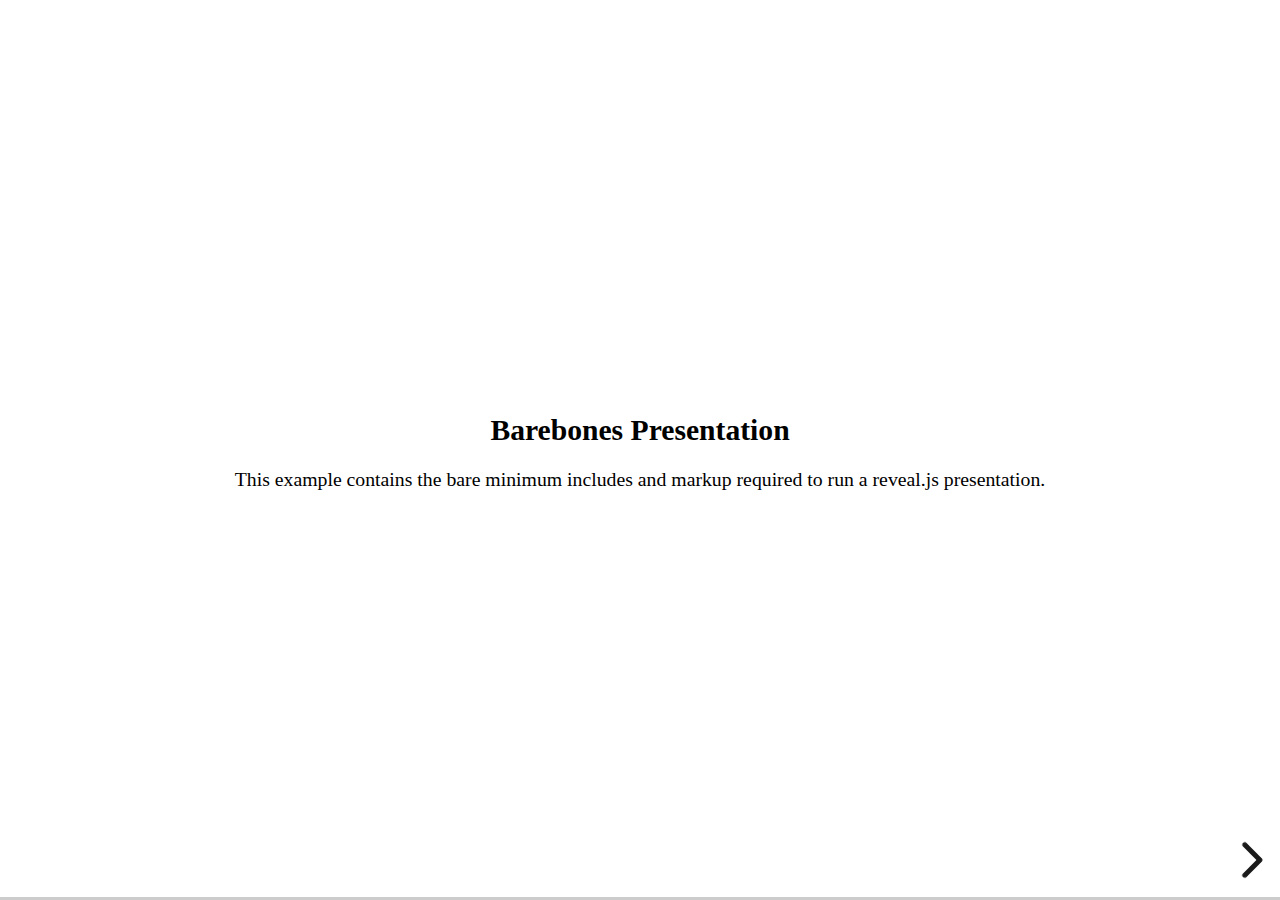
<file: slides/revealjs/examples/barebones.html>
<!doctype html>
<html lang="en">
	<head>
		<meta charset="utf-8">
		<title>reveal.js - Barebones</title>
		<link rel="stylesheet" href="../dist/reveal.css">
	</head>
	<body>

		<div class="reveal">
			<div class="slides">

				<section>
					<h2>Barebones Presentation</h2>
					<p>This example contains the bare minimum includes and markup required to run a reveal.js presentation.</p>
				</section>

				<section>
					<h2>No Theme</h2>
					<p>There's no theme included, so it will fall back on browser defaults.</p>
				</section>

			</div>
		</div>

		<script src="../dist/reveal.js"></script>
		<script>
			Reveal.initialize();
		</script>

	</body>
</html>
</file>
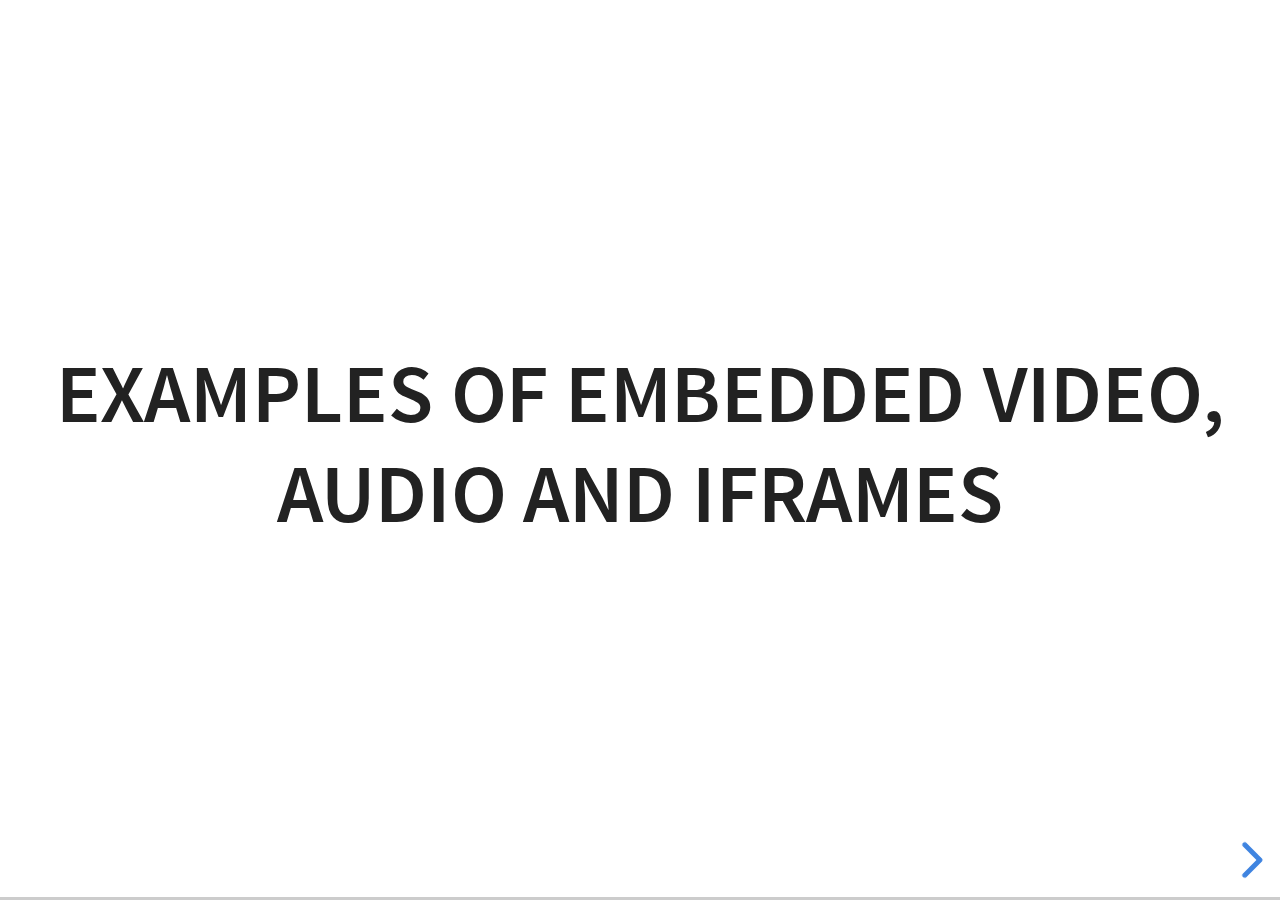
<file: slides/revealjs/examples/media.html>
<!doctype html>
<html lang="en">

	<head>
		<meta charset="utf-8">

		<title>reveal.js - Video, Audio and Iframes</title>

		<meta name="viewport" content="width=device-width, initial-scale=1.0, maximum-scale=1.0, user-scalable=no">

		<link rel="stylesheet" href="../dist/reveal.css">
		<link rel="stylesheet" href="../dist/theme/white.css" id="theme">
	</head>

	<body>

		<div class="reveal">

			<div class="slides">

				<section>
					<h2>Examples of embedded Video, Audio and Iframes</h2>
				</section>

				<section>
					<h2>Iframe</h2>
					<iframe data-autoplay width="700" height="540" src="https://slides.com/news/auto-animate/embed" frameborder="0"></iframe>
				</section>

				<section data-background-iframe="https://www.youtube.com/embed/h1_nyI3z8gI" data-background-interactive>
					<h2 style="color: #fff;">Iframe Background</h2>
				</section>

				<section>
					<h2>Video</h2>
					<video src="http://clips.vorwaerts-gmbh.de/big_buck_bunny.mp4" data-autoplay></video>
				</section>

				<section data-background-video="http://clips.vorwaerts-gmbh.de/big_buck_bunny.mp4">
					<h2>Background Video</h2>
				</section>

				<section>
					<h2>Auto-playing audio</h2>
					<audio src="assets/beeping.wav" data-autoplay></audio>
				</section>

				<section>
					<h2>Audio inside slide fragments</h2>
					<div class="fragment">
						Beep 1
						<audio src="assets/beeping.wav" data-autoplay></audio>
					</div>
					<div class="fragment">
						Beep 2
						<audio src="assets/beeping.wav" data-autoplay></audio>
					</div>
				</section>

				<section>
					<h2>Audio with controls</h2>
					<audio src="assets/beeping.wav" controls></audio>
				</section>

			</div>

		</div>

		<script src="../dist/reveal.js"></script>
		<script>
			Reveal.initialize({hash: true});
		</script>

	</body>
</html>
</file>
<file: slides/revealjs/dist/theme/black.css>
/**
 * Black theme for reveal.js. This is the opposite of the 'white' theme.
 *
 * By Hakim El Hattab, http://hakim.se
 */
@import url(./fonts/source-sans-pro/source-sans-pro.css);
section.has-light-background, section.has-light-background h1, section.has-light-background h2, section.has-light-background h3, section.has-light-background h4, section.has-light-background h5, section.has-light-background h6 {
  color: #222;
}

/*********************************************
 * GLOBAL STYLES
 *********************************************/
:root {
  --r-background-color: #191919;
  --r-main-font: Source Sans Pro, Helvetica, sans-serif;
  --r-main-font-size: 42px;
  --r-main-color: #fff;
  --r-block-margin: 20px;
  --r-heading-margin: 0 0 20px 0;
  --r-heading-font: Source Sans Pro, Helvetica, sans-serif;
  --r-heading-color: #fff;
  --r-heading-line-height: 1.2;
  --r-heading-letter-spacing: normal;
  --r-heading-text-transform: uppercase;
  --r-heading-text-shadow: none;
  --r-heading-font-weight: 600;
  --r-heading1-text-shadow: none;
  --r-heading1-size: 2.5em;
  --r-heading2-size: 1.6em;
  --r-heading3-size: 1.3em;
  --r-heading4-size: 1em;
  --r-code-font: monospace;
  --r-link-color: #42affa;
  --r-link-color-dark: #068de9;
  --r-link-color-hover: #8dcffc;
  --r-selection-background-color: rgba(66, 175, 250, 0.75);
  --r-selection-color: #fff;
  --r-overlay-element-bg-color: 240, 240, 240;
  --r-overlay-element-fg-color: 0, 0, 0;
}

.reveal-viewport {
  background: #191919;
  background-color: var(--r-background-color);
}

.reveal {
  font-family: var(--r-main-font);
  font-size: var(--r-main-font-size);
  font-weight: normal;
  color: var(--r-main-color);
}

.reveal ::selection {
  color: var(--r-selection-color);
  background: var(--r-selection-background-color);
  text-shadow: none;
}

.reveal ::-moz-selection {
  color: var(--r-selection-color);
  background: var(--r-selection-background-color);
  text-shadow: none;
}

.reveal .slides section,
.reveal .slides section > section {
  line-height: 1.3;
  font-weight: inherit;
}

/*********************************************
 * HEADERS
 *********************************************/
.reveal h1,
.reveal h2,
.reveal h3,
.reveal h4,
.reveal h5,
.reveal h6 {
  margin: var(--r-heading-margin);
  color: var(--r-heading-color);
  font-family: var(--r-heading-font);
  font-weight: var(--r-heading-font-weight);
  line-height: var(--r-heading-line-height);
  letter-spacing: var(--r-heading-letter-spacing);
  text-transform: var(--r-heading-text-transform);
  text-shadow: var(--r-heading-text-shadow);
  word-wrap: break-word;
}

.reveal h1 {
  font-size: var(--r-heading1-size);
}

.reveal h2 {
  font-size: var(--r-heading2-size);
}

.reveal h3 {
  font-size: var(--r-heading3-size);
}

.reveal h4 {
  font-size: var(--r-heading4-size);
}

.reveal h1 {
  text-shadow: var(--r-heading1-text-shadow);
}

/*********************************************
 * OTHER
 *********************************************/
.reveal p {
  margin: var(--r-block-margin) 0;
  line-height: 1.3;
}

/* Remove trailing margins after titles */
.reveal h1:last-child,
.reveal h2:last-child,
.reveal h3:last-child,
.reveal h4:last-child,
.reveal h5:last-child,
.reveal h6:last-child {
  margin-bottom: 0;
}

/* Ensure certain elements are never larger than the slide itself */
.reveal img,
.reveal video,
.reveal iframe {
  max-width: 95%;
  max-height: 95%;
}

.reveal strong,
.reveal b {
  font-weight: bold;
}

.reveal em {
  font-style: italic;
}

.reveal ol,
.reveal dl,
.reveal ul {
  display: inline-block;
  text-align: left;
  margin: 0 0 0 1em;
}

.reveal ol {
  list-style-type: decimal;
}

.reveal ul {
  list-style-type: disc;
}

.reveal ul ul {
  list-style-type: square;
}

.reveal ul ul ul {
  list-style-type: circle;
}

.reveal ul ul,
.reveal ul ol,
.reveal ol ol,
.reveal ol ul {
  display: block;
  margin-left: 40px;
}

.reveal dt {
  font-weight: bold;
}

.reveal dd {
  margin-left: 40px;
}

.reveal blockquote {
  display: block;
  position: relative;
  width: 70%;
  margin: var(--r-block-margin) auto;
  padding: 5px;
  font-style: italic;
  background: rgba(255, 255, 255, 0.05);
  box-shadow: 0px 0px 2px rgba(0, 0, 0, 0.2);
}

.reveal blockquote p:first-child,
.reveal blockquote p:last-child {
  display: inline-block;
}

.reveal q {
  font-style: italic;
}

.reveal pre {
  display: block;
  position: relative;
  width: 90%;
  margin: var(--r-block-margin) auto;
  text-align: left;
  font-size: 0.55em;
  font-family: var(--r-code-font);
  line-height: 1.2em;
  word-wrap: break-word;
  box-shadow: 0px 5px 15px rgba(0, 0, 0, 0.15);
}

.reveal code {
  font-family: var(--r-code-font);
  text-transform: none;
  tab-size: 2;
}

.reveal pre code {
  display: block;
  padding: 5px;
  overflow: auto;
  max-height: 400px;
  word-wrap: normal;
}

.reveal .code-wrapper {
  white-space: normal;
}

.reveal .code-wrapper code {
  white-space: pre;
}

.reveal table {
  margin: auto;
  border-collapse: collapse;
  border-spacing: 0;
}

.reveal table th {
  font-weight: bold;
}

.reveal table th,
.reveal table td {
  text-align: left;
  padding: 0.2em 0.5em 0.2em 0.5em;
  border-bottom: 1px solid;
}

.reveal table th[align=center],
.reveal table td[align=center] {
  text-align: center;
}

.reveal table th[align=right],
.reveal table td[align=right] {
  text-align: right;
}

.reveal table tbody tr:last-child th,
.reveal table tbody tr:last-child td {
  border-bottom: none;
}

.reveal sup {
  vertical-align: super;
  font-size: smaller;
}

.reveal sub {
  vertical-align: sub;
  font-size: smaller;
}

.reveal small {
  display: inline-block;
  font-size: 0.6em;
  line-height: 1.2em;
  vertical-align: top;
}

.reveal small * {
  vertical-align: top;
}

.reveal img {
  margin: var(--r-block-margin) 0;
}

/*********************************************
 * LINKS
 *********************************************/
.reveal a {
  color: var(--r-link-color);
  text-decoration: none;
  transition: color 0.15s ease;
}

.reveal a:hover {
  color: var(--r-link-color-hover);
  text-shadow: none;
  border: none;
}

.reveal .roll span:after {
  color: #fff;
  background: var(--r-link-color-dark);
}

/*********************************************
 * Frame helper
 *********************************************/
.reveal .r-frame {
  border: 4px solid var(--r-main-color);
  box-shadow: 0 0 10px rgba(0, 0, 0, 0.15);
}

.reveal a .r-frame {
  transition: all 0.15s linear;
}

.reveal a:hover .r-frame {
  border-color: var(--r-link-color);
  box-shadow: 0 0 20px rgba(0, 0, 0, 0.55);
}

/*********************************************
 * NAVIGATION CONTROLS
 *********************************************/
.reveal .controls {
  color: var(--r-link-color);
}

/*********************************************
 * PROGRESS BAR
 *********************************************/
.reveal .progress {
  background: rgba(0, 0, 0, 0.2);
  color: var(--r-link-color);
}

/*********************************************
 * PRINT BACKGROUND
 *********************************************/
@media print {
  .backgrounds {
    background-color: var(--r-background-color);
  }
}
</file>
<file: slides/revealjs/plugin/highlight/monokai.css>
/*
Monokai style - ported by Luigi Maselli - http://grigio.org
*/

.hljs {
  display: block;
  overflow-x: auto;
  padding: 0.5em;
  background: #272822;
  color: #ddd;
}

.hljs-tag,
.hljs-keyword,
.hljs-selector-tag,
.hljs-literal,
.hljs-strong,
.hljs-name {
  color: #f92672;
}

.hljs-code {
  color: #66d9ef;
}

.hljs-class .hljs-title {
  color: white;
}

.hljs-attribute,
.hljs-symbol,
.hljs-regexp,
.hljs-link {
  color: #bf79db;
}

.hljs-string,
.hljs-bullet,
.hljs-subst,
.hljs-title,
.hljs-section,
.hljs-emphasis,
.hljs-type,
.hljs-built_in,
.hljs-builtin-name,
.hljs-selector-attr,
.hljs-selector-pseudo,
.hljs-addition,
.hljs-variable,
.hljs-template-tag,
.hljs-template-variable {
  color: #a6e22e;
}

.hljs-comment,
.hljs-quote,
.hljs-deletion,
.hljs-meta {
  color: #75715e;
}

.hljs-keyword,
.hljs-selector-tag,
.hljs-literal,
.hljs-doctag,
.hljs-title,
.hljs-section,
.hljs-type,
.hljs-selector-id {
  font-weight: bold;
}
</file>
<file: slides/revealjs/dist/theme/serif.css>
/**
 * A simple theme for reveal.js presentations, similar
 * to the default theme. The accent color is brown.
 *
 * This theme is Copyright (C) 2012-2013 Owen Versteeg, http://owenversteeg.com - it is MIT licensed.
 */
.reveal a {
  line-height: 1.3em;
}

section.has-dark-background, section.has-dark-background h1, section.has-dark-background h2, section.has-dark-background h3, section.has-dark-background h4, section.has-dark-background h5, section.has-dark-background h6 {
  color: #fff;
}

/*********************************************
 * GLOBAL STYLES
 *********************************************/
:root {
  --r-background-color: #F0F1EB;
  --r-main-font: Palatino Linotype, Book Antiqua, Palatino, FreeSerif, serif;
  --r-main-font-size: 40px;
  --r-main-color: #000;
  --r-block-margin: 20px;
  --r-heading-margin: 0 0 20px 0;
  --r-heading-font: Palatino Linotype, Book Antiqua, Palatino, FreeSerif, serif;
  --r-heading-color: #383D3D;
  --r-heading-line-height: 1.2;
  --r-heading-letter-spacing: normal;
  --r-heading-text-transform: none;
  --r-heading-text-shadow: none;
  --r-heading-font-weight: normal;
  --r-heading1-text-shadow: none;
  --r-heading1-size: 3.77em;
  --r-heading2-size: 2.11em;
  --r-heading3-size: 1.55em;
  --r-heading4-size: 1em;
  --r-code-font: monospace;
  --r-link-color: #51483D;
  --r-link-color-dark: #25211c;
  --r-link-color-hover: #8b7c69;
  --r-selection-background-color: #26351C;
  --r-selection-color: #fff;
  --r-overlay-element-bg-color: 0, 0, 0;
  --r-overlay-element-fg-color: 240, 240, 240;
}

.reveal-viewport {
  background: #F0F1EB;
  background-color: var(--r-background-color);
}

.reveal {
  font-family: var(--r-main-font);
  font-size: var(--r-main-font-size);
  font-weight: normal;
  color: var(--r-main-color);
}

.reveal ::selection {
  color: var(--r-selection-color);
  background: var(--r-selection-background-color);
  text-shadow: none;
}

.reveal ::-moz-selection {
  color: var(--r-selection-color);
  background: var(--r-selection-background-color);
  text-shadow: none;
}

.reveal .slides section,
.reveal .slides section > section {
  line-height: 1.3;
  font-weight: inherit;
}

/*********************************************
 * HEADERS
 *********************************************/
.reveal h1,
.reveal h2,
.reveal h3,
.reveal h4,
.reveal h5,
.reveal h6 {
  margin: var(--r-heading-margin);
  color: var(--r-heading-color);
  font-family: var(--r-heading-font);
  font-weight: var(--r-heading-font-weight);
  line-height: var(--r-heading-line-height);
  letter-spacing: var(--r-heading-letter-spacing);
  text-transform: var(--r-heading-text-transform);
  text-shadow: var(--r-heading-text-shadow);
  word-wrap: break-word;
}

.reveal h1 {
  font-size: var(--r-heading1-size);
}

.reveal h2 {
  font-size: var(--r-heading2-size);
}

.reveal h3 {
  font-size: var(--r-heading3-size);
}

.reveal h4 {
  font-size: var(--r-heading4-size);
}

.reveal h1 {
  text-shadow: var(--r-heading1-text-shadow);
}

/*********************************************
 * OTHER
 *********************************************/
.reveal p {
  margin: var(--r-block-margin) 0;
  line-height: 1.3;
}

/* Remove trailing margins after titles */
.reveal h1:last-child,
.reveal h2:last-child,
.reveal h3:last-child,
.reveal h4:last-child,
.reveal h5:last-child,
.reveal h6:last-child {
  margin-bottom: 0;
}

/* Ensure certain elements are never larger than the slide itself */
.reveal img,
.reveal video,
.reveal iframe {
  max-width: 95%;
  max-height: 95%;
}

.reveal strong,
.reveal b {
  font-weight: bold;
}

.reveal em {
  font-style: italic;
}

.reveal ol,
.reveal dl,
.reveal ul {
  display: inline-block;
  text-align: left;
  margin: 0 0 0 1em;
}

.reveal ol {
  list-style-type: decimal;
}

.reveal ul {
  list-style-type: disc;
}

.reveal ul ul {
  list-style-type: square;
}

.reveal ul ul ul {
  list-style-type: circle;
}

.reveal ul ul,
.reveal ul ol,
.reveal ol ol,
.reveal ol ul {
  display: block;
  margin-left: 40px;
}

.reveal dt {
  font-weight: bold;
}

.reveal dd {
  margin-left: 40px;
}

.reveal blockquote {
  display: block;
  position: relative;
  width: 70%;
  margin: var(--r-block-margin) auto;
  padding: 5px;
  font-style: italic;
  background: rgba(255, 255, 255, 0.05);
  box-shadow: 0px 0px 2px rgba(0, 0, 0, 0.2);
}

.reveal blockquote p:first-child,
.reveal blockquote p:last-child {
  display: inline-block;
}

.reveal q {
  font-style: italic;
}

.reveal pre {
  display: block;
  position: relative;
  width: 90%;
  margin: var(--r-block-margin) auto;
  text-align: left;
  font-size: 0.55em;
  font-family: var(--r-code-font);
  line-height: 1.2em;
  word-wrap: break-word;
  box-shadow: 0px 5px 15px rgba(0, 0, 0, 0.15);
}

.reveal code {
  font-family: var(--r-code-font);
  text-transform: none;
  tab-size: 2;
}

.reveal pre code {
  display: block;
  padding: 5px;
  overflow: auto;
  max-height: 400px;
  word-wrap: normal;
}

.reveal .code-wrapper {
  white-space: normal;
}

.reveal .code-wrapper code {
  white-space: pre;
}

.reveal table {
  margin: auto;
  border-collapse: collapse;
  border-spacing: 0;
}

.reveal table th {
  font-weight: bold;
}

.reveal table th,
.reveal table td {
  text-align: left;
  padding: 0.2em 0.5em 0.2em 0.5em;
  border-bottom: 1px solid;
}

.reveal table th[align=center],
.reveal table td[align=center] {
  text-align: center;
}

.reveal table th[align=right],
.reveal table td[align=right] {
  text-align: right;
}

.reveal table tbody tr:last-child th,
.reveal table tbody tr:last-child td {
  border-bottom: none;
}

.reveal sup {
  vertical-align: super;
  font-size: smaller;
}

.reveal sub {
  vertical-align: sub;
  font-size: smaller;
}

.reveal small {
  display: inline-block;
  font-size: 0.6em;
  line-height: 1.2em;
  vertical-align: top;
}

.reveal small * {
  vertical-align: top;
}

.reveal img {
  margin: var(--r-block-margin) 0;
}

/*********************************************
 * LINKS
 *********************************************/
.reveal a {
  color: var(--r-link-color);
  text-decoration: none;
  transition: color 0.15s ease;
}

.reveal a:hover {
  color: var(--r-link-color-hover);
  text-shadow: none;
  border: none;
}

.reveal .roll span:after {
  color: #fff;
  background: var(--r-link-color-dark);
}

/*********************************************
 * Frame helper
 *********************************************/
.reveal .r-frame {
  border: 4px solid var(--r-main-color);
  box-shadow: 0 0 10px rgba(0, 0, 0, 0.15);
}

.reveal a .r-frame {
  transition: all 0.15s linear;
}

.reveal a:hover .r-frame {
  border-color: var(--r-link-color);
  box-shadow: 0 0 20px rgba(0, 0, 0, 0.55);
}

/*********************************************
 * NAVIGATION CONTROLS
 *********************************************/
.reveal .controls {
  color: var(--r-link-color);
}

/*********************************************
 * PROGRESS BAR
 *********************************************/
.reveal .progress {
  background: rgba(0, 0, 0, 0.2);
  color: var(--r-link-color);
}

/*********************************************
 * PRINT BACKGROUND
 *********************************************/
@media print {
  .backgrounds {
    background-color: var(--r-background-color);
  }
}
</file>
<file: slides/revealjs/dist/theme/white.css>
/**
 * White theme for reveal.js. This is the opposite of the 'black' theme.
 *
 * By Hakim El Hattab, http://hakim.se
 */
@import url(./fonts/source-sans-pro/source-sans-pro.css);
section.has-dark-background, section.has-dark-background h1, section.has-dark-background h2, section.has-dark-background h3, section.has-dark-background h4, section.has-dark-background h5, section.has-dark-background h6 {
  color: #fff;
}

/*********************************************
 * GLOBAL STYLES
 *********************************************/
:root {
  --r-background-color: #fff;
  --r-main-font: Source Sans Pro, Helvetica, sans-serif;
  --r-main-font-size: 42px;
  --r-main-color: #222;
  --r-block-margin: 20px;
  --r-heading-margin: 0 0 20px 0;
  --r-heading-font: Source Sans Pro, Helvetica, sans-serif;
  --r-heading-color: #222;
  --r-heading-line-height: 1.2;
  --r-heading-letter-spacing: normal;
  --r-heading-text-transform: uppercase;
  --r-heading-text-shadow: none;
  --r-heading-font-weight: 600;
  --r-heading1-text-shadow: none;
  --r-heading1-size: 2.5em;
  --r-heading2-size: 1.6em;
  --r-heading3-size: 1.3em;
  --r-heading4-size: 1em;
  --r-code-font: monospace;
  --r-link-color: #2a76dd;
  --r-link-color-dark: #1a53a1;
  --r-link-color-hover: #6ca0e8;
  --r-selection-background-color: #98bdef;
  --r-selection-color: #fff;
  --r-overlay-element-bg-color: 0, 0, 0;
  --r-overlay-element-fg-color: 240, 240, 240;
}

.reveal-viewport {
  background: #fff;
  background-color: var(--r-background-color);
}

.reveal {
  font-family: var(--r-main-font);
  font-size: var(--r-main-font-size);
  font-weight: normal;
  color: var(--r-main-color);
}

.reveal ::selection {
  color: var(--r-selection-color);
  background: var(--r-selection-background-color);
  text-shadow: none;
}

.reveal ::-moz-selection {
  color: var(--r-selection-color);
  background: var(--r-selection-background-color);
  text-shadow: none;
}

.reveal .slides section,
.reveal .slides section > section {
  line-height: 1.3;
  font-weight: inherit;
}

/*********************************************
 * HEADERS
 *********************************************/
.reveal h1,
.reveal h2,
.reveal h3,
.reveal h4,
.reveal h5,
.reveal h6 {
  margin: var(--r-heading-margin);
  color: var(--r-heading-color);
  font-family: var(--r-heading-font);
  font-weight: var(--r-heading-font-weight);
  line-height: var(--r-heading-line-height);
  letter-spacing: var(--r-heading-letter-spacing);
  text-transform: var(--r-heading-text-transform);
  text-shadow: var(--r-heading-text-shadow);
  word-wrap: break-word;
}

.reveal h1 {
  font-size: var(--r-heading1-size);
}

.reveal h2 {
  font-size: var(--r-heading2-size);
}

.reveal h3 {
  font-size: var(--r-heading3-size);
}

.reveal h4 {
  font-size: var(--r-heading4-size);
}

.reveal h1 {
  text-shadow: var(--r-heading1-text-shadow);
}

/*********************************************
 * OTHER
 *********************************************/
.reveal p {
  margin: var(--r-block-margin) 0;
  line-height: 1.3;
}

/* Remove trailing margins after titles */
.reveal h1:last-child,
.reveal h2:last-child,
.reveal h3:last-child,
.reveal h4:last-child,
.reveal h5:last-child,
.reveal h6:last-child {
  margin-bottom: 0;
}

/* Ensure certain elements are never larger than the slide itself */
.reveal img,
.reveal video,
.reveal iframe {
  max-width: 95%;
  max-height: 95%;
}

.reveal strong,
.reveal b {
  font-weight: bold;
}

.reveal em {
  font-style: italic;
}

.reveal ol,
.reveal dl,
.reveal ul {
  display: inline-block;
  text-align: left;
  margin: 0 0 0 1em;
}

.reveal ol {
  list-style-type: decimal;
}

.reveal ul {
  list-style-type: disc;
}

.reveal ul ul {
  list-style-type: square;
}

.reveal ul ul ul {
  list-style-type: circle;
}

.reveal ul ul,
.reveal ul ol,
.reveal ol ol,
.reveal ol ul {
  display: block;
  margin-left: 40px;
}

.reveal dt {
  font-weight: bold;
}

.reveal dd {
  margin-left: 40px;
}

.reveal blockquote {
  display: block;
  position: relative;
  width: 70%;
  margin: var(--r-block-margin) auto;
  padding: 5px;
  font-style: italic;
  background: rgba(255, 255, 255, 0.05);
  box-shadow: 0px 0px 2px rgba(0, 0, 0, 0.2);
}

.reveal blockquote p:first-child,
.reveal blockquote p:last-child {
  display: inline-block;
}

.reveal q {
  font-style: italic;
}

.reveal pre {
  display: block;
  position: relative;
  width: 90%;
  margin: var(--r-block-margin) auto;
  text-align: left;
  font-size: 0.55em;
  font-family: var(--r-code-font);
  line-height: 1.2em;
  word-wrap: break-word;
  box-shadow: 0px 5px 15px rgba(0, 0, 0, 0.15);
}

.reveal code {
  font-family: var(--r-code-font);
  text-transform: none;
  tab-size: 2;
}

.reveal pre code {
  display: block;
  padding: 5px;
  overflow: auto;
  max-height: 400px;
  word-wrap: normal;
}

.reveal .code-wrapper {
  white-space: normal;
}

.reveal .code-wrapper code {
  white-space: pre;
}

.reveal table {
  margin: auto;
  border-collapse: collapse;
  border-spacing: 0;
}

.reveal table th {
  font-weight: bold;
}

.reveal table th,
.reveal table td {
  text-align: left;
  padding: 0.2em 0.5em 0.2em 0.5em;
  border-bottom: 1px solid;
}

.reveal table th[align=center],
.reveal table td[align=center] {
  text-align: center;
}

.reveal table th[align=right],
.reveal table td[align=right] {
  text-align: right;
}

.reveal table tbody tr:last-child th,
.reveal table tbody tr:last-child td {
  border-bottom: none;
}

.reveal sup {
  vertical-align: super;
  font-size: smaller;
}

.reveal sub {
  vertical-align: sub;
  font-size: smaller;
}

.reveal small {
  display: inline-block;
  font-size: 0.6em;
  line-height: 1.2em;
  vertical-align: top;
}

.reveal small * {
  vertical-align: top;
}

.reveal img {
  margin: var(--r-block-margin) 0;
}

/*********************************************
 * LINKS
 *********************************************/
.reveal a {
  color: var(--r-link-color);
  text-decoration: none;
  transition: color 0.15s ease;
}

.reveal a:hover {
  color: var(--r-link-color-hover);
  text-shadow: none;
  border: none;
}

.reveal .roll span:after {
  color: #fff;
  background: var(--r-link-color-dark);
}

/*********************************************
 * Frame helper
 *********************************************/
.reveal .r-frame {
  border: 4px solid var(--r-main-color);
  box-shadow: 0 0 10px rgba(0, 0, 0, 0.15);
}

.reveal a .r-frame {
  transition: all 0.15s linear;
}

.reveal a:hover .r-frame {
  border-color: var(--r-link-color);
  box-shadow: 0 0 20px rgba(0, 0, 0, 0.55);
}

/*********************************************
 * NAVIGATION CONTROLS
 *********************************************/
.reveal .controls {
  color: var(--r-link-color);
}

/*********************************************
 * PROGRESS BAR
 *********************************************/
.reveal .progress {
  background: rgba(0, 0, 0, 0.2);
  color: var(--r-link-color);
}

/*********************************************
 * PRINT BACKGROUND
 *********************************************/
@media print {
  .backgrounds {
    background-color: var(--r-background-color);
  }
}
</file>
